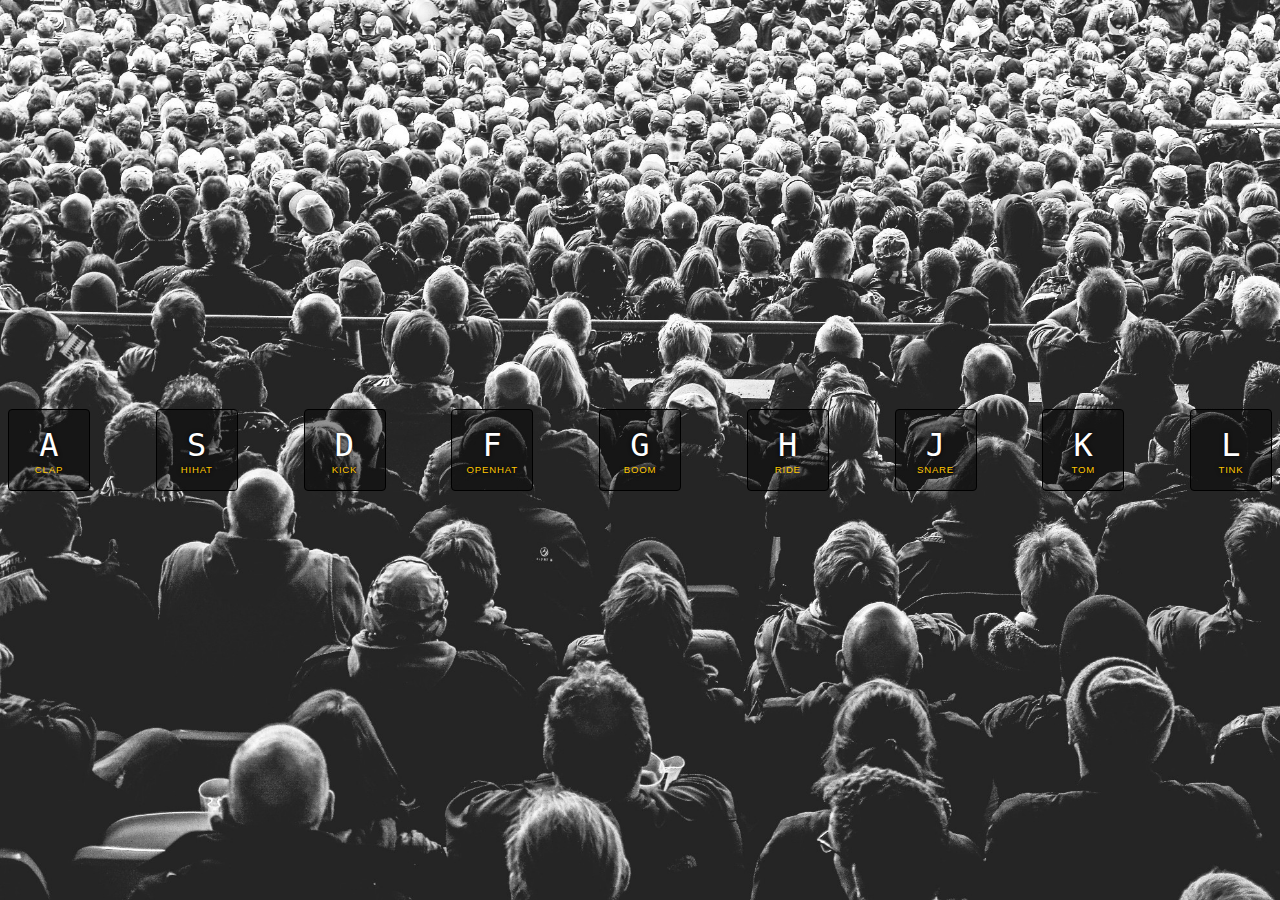
<file: 01 - Drum kit/index.html>
<!DOCTYPE html>
<html>
  <head>
    <meta charset="utf-8">
    <meta http-equiv="X-UA-Compatible" content="IE=edge">
    <title>]</title>
    <meta name="description" content="">
    <meta name="viewport" content="width=device-width, initial-scale=1">
    <link rel="stylesheet" href="style.css">
  </head>
  <body>
    <div class="keys">
      <div data-key="65" class="key">
        <kbd>A</kbd>
        <span class="sound">clap</span>
      </div>
      <div data-key="83" class="key">
        <kbd>S</kbd>
        <span class="sound">hihat</span>
      </div>
      <div data-key="68" class="key">
        <kbd>D</kbd>
        <span class="sound">kick</span>
      </div>
      <div data-key="70" class="key">
        <kbd>F</kbd>
        <span class="sound">openhat</span>
      </div>
      <div data-key="71" class="key">
        <kbd>G</kbd>
        <span class="sound">boom</span>
      </div>
      <div data-key="72" class="key">
        <kbd>H</kbd>
        <span class="sound">ride</span>
      </div>
      <div data-key="74" class="key">
        <kbd>J</kbd>
        <span class="sound">snare</span>
      </div>
      <div data-key="75" class="key">
        <kbd>K</kbd>
        <span class="sound">tom</span>
      </div>
      <div data-key="76" class="key">
        <kbd>L</kbd>
        <span class="sound">tink</span>
      </div>
    </div>
  
    <audio data-key="65" src="sounds/clap.wav"></audio>
    <audio data-key="83" src="sounds/hihat.wav"></audio>
    <audio data-key="68" src="sounds/kick.wav"></audio>
    <audio data-key="70" src="sounds/openhat.wav"></audio>
    <audio data-key="71" src="sounds/boom.wav"></audio>
    <audio data-key="72" src="sounds/ride.wav"></audio>
    <audio data-key="74" src="sounds/snare.wav"></audio>
    <audio data-key="75" src="sounds/tom.wav"></audio>
    <audio data-key="76" src="sounds/tink.wav"></audio>
    
    <script src="main.js" async defer></script>
  </body>
</html>
</file>
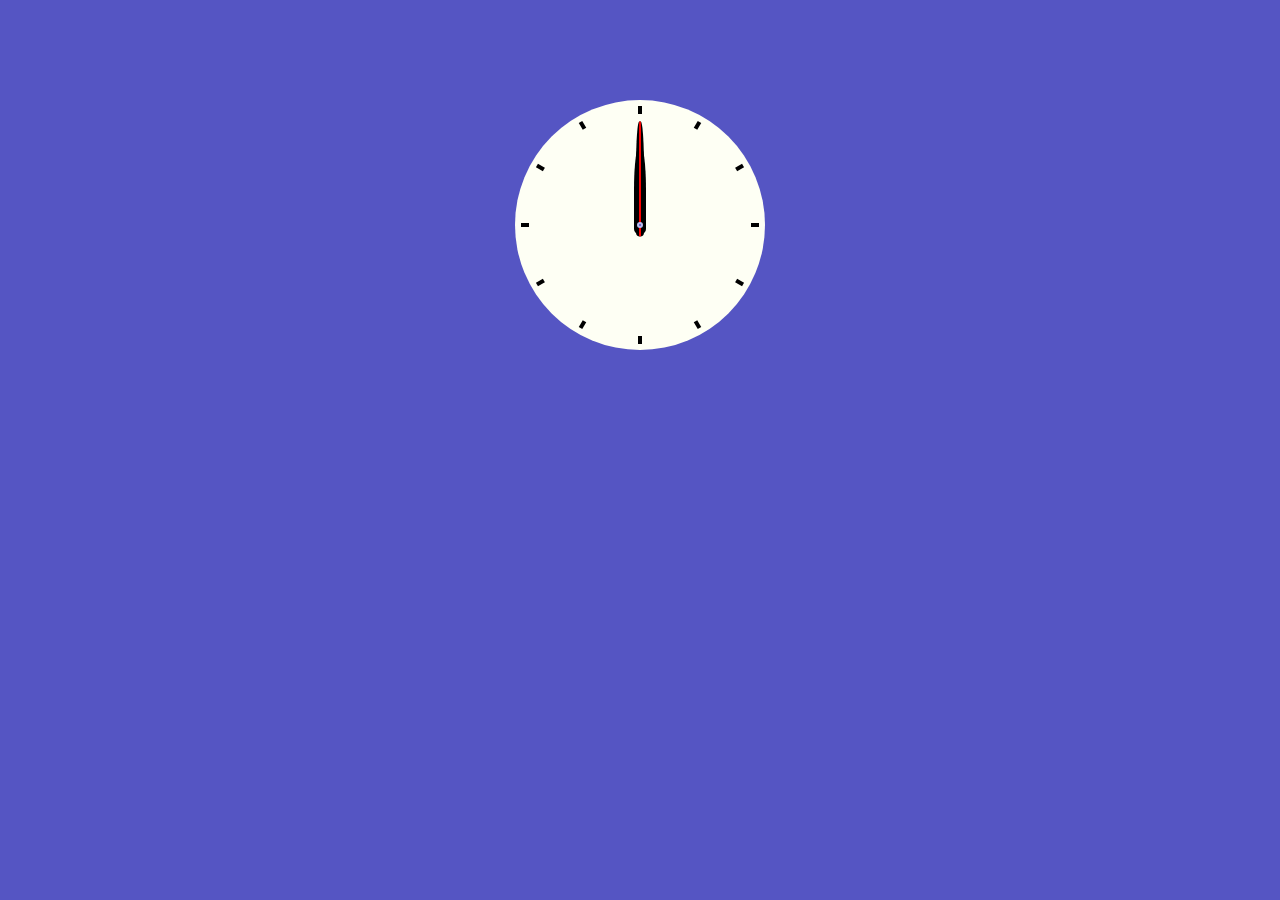
<file: 02 - Clock/index.html>
<!DOCTYPE html>
<html lang="en">
<head>
  <meta charset="UTF-8">
  <title>JS + CSS Clock</title>
  <link rel="stylesheet" href="style.css">
</head>
<body>


    <div class="clock">
      <div class="clock-face">
        <div class="hand hour-hand"></div>
        <div class="hand min-hand"></div>
        <div class="hand second-hand"></div>
        <div class="axle"></div>
        <div class="tick" id="tick-1"></div>
        <div class="tick" id="tick-2"></div>
        <div class="tick" id="tick-3"></div>
        <div class="tick" id="tick-4"></div>
        <div class="tick" id="tick-5"></div>
        <div class="tick" id="tick-6"></div>
        <div class="tick" id="tick-7"></div>
        <div class="tick" id="tick-8"></div>
        <div class="tick" id="tick-9"></div>
        <div class="tick" id="tick-10"></div>
        <div class="tick" id="tick-11"></div>
        <div class="tick" id="tick-12"></div>
      </div>
    </div>

  <script src="main.js" async defer></script>
</body>
</html>
</file>
<file: 01 - Drum kit/style.css>
html {
  font-size: 8px;
  background-image: url("background.jpg");
  background-size: cover;
}

body, html {
  margin: 0;
  padding: 0;
  font-family: sans-serif;
}

.keys {
  display: flex;
  justify-content: space-between;
  align-items: center;
  margin: 0 auto;
  height: 100vh;
}

.key {
  border: .2rem solid black;
  border-radius: .5rem;
  margin: 1rem;
  font-size: 1.5rem;
  /* padding: 1rem .5rem; */
  display: flex;
  flex-direction: column;
  justify-content: center;
  align-items: center;
  transition: all .07s ease;
  width: 10rem;
  height: 10rem;
  background-color: rgba(0, 0, 0, 0.4);
  text-shadow: 0 0 .5rem black;
  cursor: pointer;
  user-select: none;
}


kbd {
  color: white;
  font-size: 4rem;
}


.sound {
  text-transform: uppercase;
  color: #ffc600;
  font-size: 1.2rem;
  letter-spacing: .1rem;
}

.playing {
  transition: all .07s ease;
  transform: scale(1.1);
  border-color: #ffc600;
  box-shadow: 0 0 1rem #ffc600;
}
</file>
<file: 02 - Clock/style.css>
html {
  background-color: rgb(85, 85, 195);
}

.clock-face {
  background-color: rgb(254, 255, 244);
  width: 250px;
  height: 250px;
  border-radius: 50%;
  margin: 100px auto;
  position: relative;
}

.hand {
  background-color: black;
  border-radius: 5px 5px 50% 50%;
}

.min-hand {
  width: 8px;
  height: 115px;
  position: absolute;
  position: absolute;
  left: 50%;
  top: 50%;
  transform: translate(-50%, -10%) rotate(180deg);
  transform-origin: 50% 10%;
  transition: 0.5s;
}

.hour-hand {
  width: 12px;
  height: 90px;
  position: absolute;
  left: 50%;
  top: 50%;
  transform: translate(-50%, -10%) rotate(180deg);
  transform-origin: 50% 10%;
  transition: 0.5s;
}

.second-hand {
  background-color: red;
  width: 2px;
  height: 115px;
  position: absolute;
  left: 50%;
  top: 50%;
  transform: translate(-50%, -10%) rotate(180deg);
  transform-origin: 50% 10%;
  transition-timing-function: cubic-bezier(0, 2.3, 0.61, 0.95);
  transition-duration: 0.1s;
}

.axle {
  background-color: rgb(85, 85, 195);
  border: 2px solid rgb(188, 188, 239);
  border-radius: 50%;
  height: 2px;
  width: 2px;
  position: absolute;
  left: 50%;
  top: 50%;
  transform: translate(-50%, -50%);
  transform-origin: 50% 50%;
}

.tick {
  position: absolute;
  background-color: black;
  height: 8px;
  width: 4px;
  left: 50%;
  top: 50%;
}

#tick-1 {
  transform: translate(-50%, -50%) rotate(-150deg) translate(0, 115px);
}
#tick-2 {
  transform: translate(-50%, -50%) rotate(-120deg) translate(0, 115px);
}
#tick-3 {
  transform: translate(-50%, -50%) rotate(-90deg) translate(0, 115px);
}
#tick-4 {
  transform: translate(-50%, -50%) rotate(-60deg) translate(0, 115px);
}
#tick-5 {
  transform: translate(-50%, -50%) rotate(-30deg) translate(0, 115px);
}
#tick-6 {
  transform: translate(-50%, -50%) rotate(0deg) translate(0, 115px);
}
#tick-7 {
  transform: translate(-50%, -50%) rotate(30deg) translate(0, 115px);
}
#tick-8 {
  transform: translate(-50%, -50%) rotate(60deg) translate(0, 115px);
}
#tick-9 {
  transform: translate(-50%, -50%) rotate(90deg) translate(0, 115px);
}
#tick-10 {
  transform: translate(-50%, -50%) rotate(120deg) translate(0, 115px);
}
#tick-11 {
  transform: translate(-50%, -50%) rotate(150deg) translate(0, 115px);
}
#tick-12 {
  transform: translate(-50%, -50%) rotate(180deg) translate(0, 115px);
}
</file>
